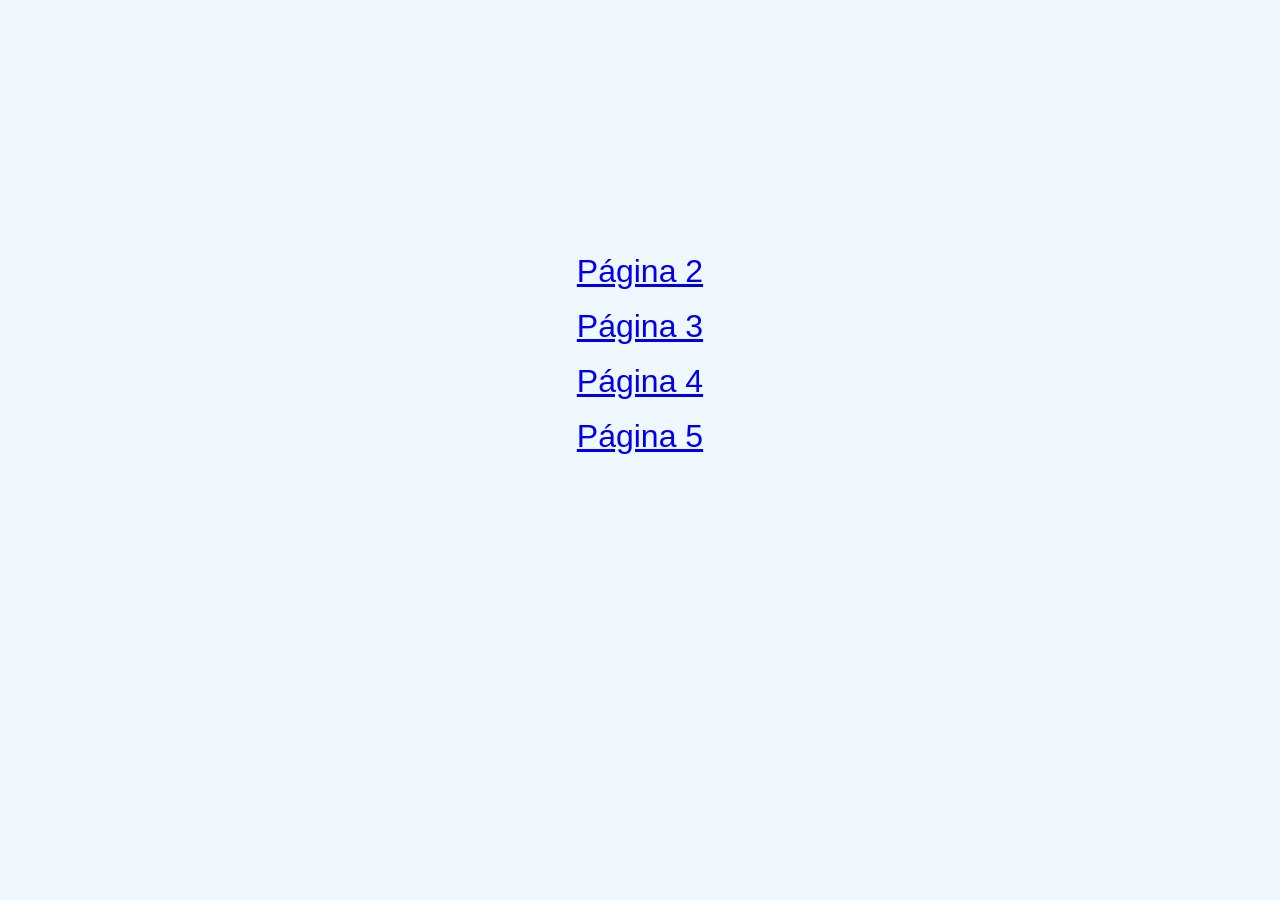
<file: index.html>
<!DOCTYPE html>
<html lang="en">
<head>
    <meta charset="UTF-8">
    <meta name="viewport" content="width=device-width, initial-scale=1.0">
    <title> Inicio </title>
    <link rel="stylesheet" href="inicio.css">

</head>
<body>

<div>
    <a href="P2.html"> Página 2 </a> <br> <br>
    <a href="P3.html"> Página 3 </a> <br> <br>
    <a href="P4.html"> Página 4 </a> <br> <br>
    <a href="P5.html"> Página 5 </a> <br> <br>
</div>
    
</body>
</html>
</file>
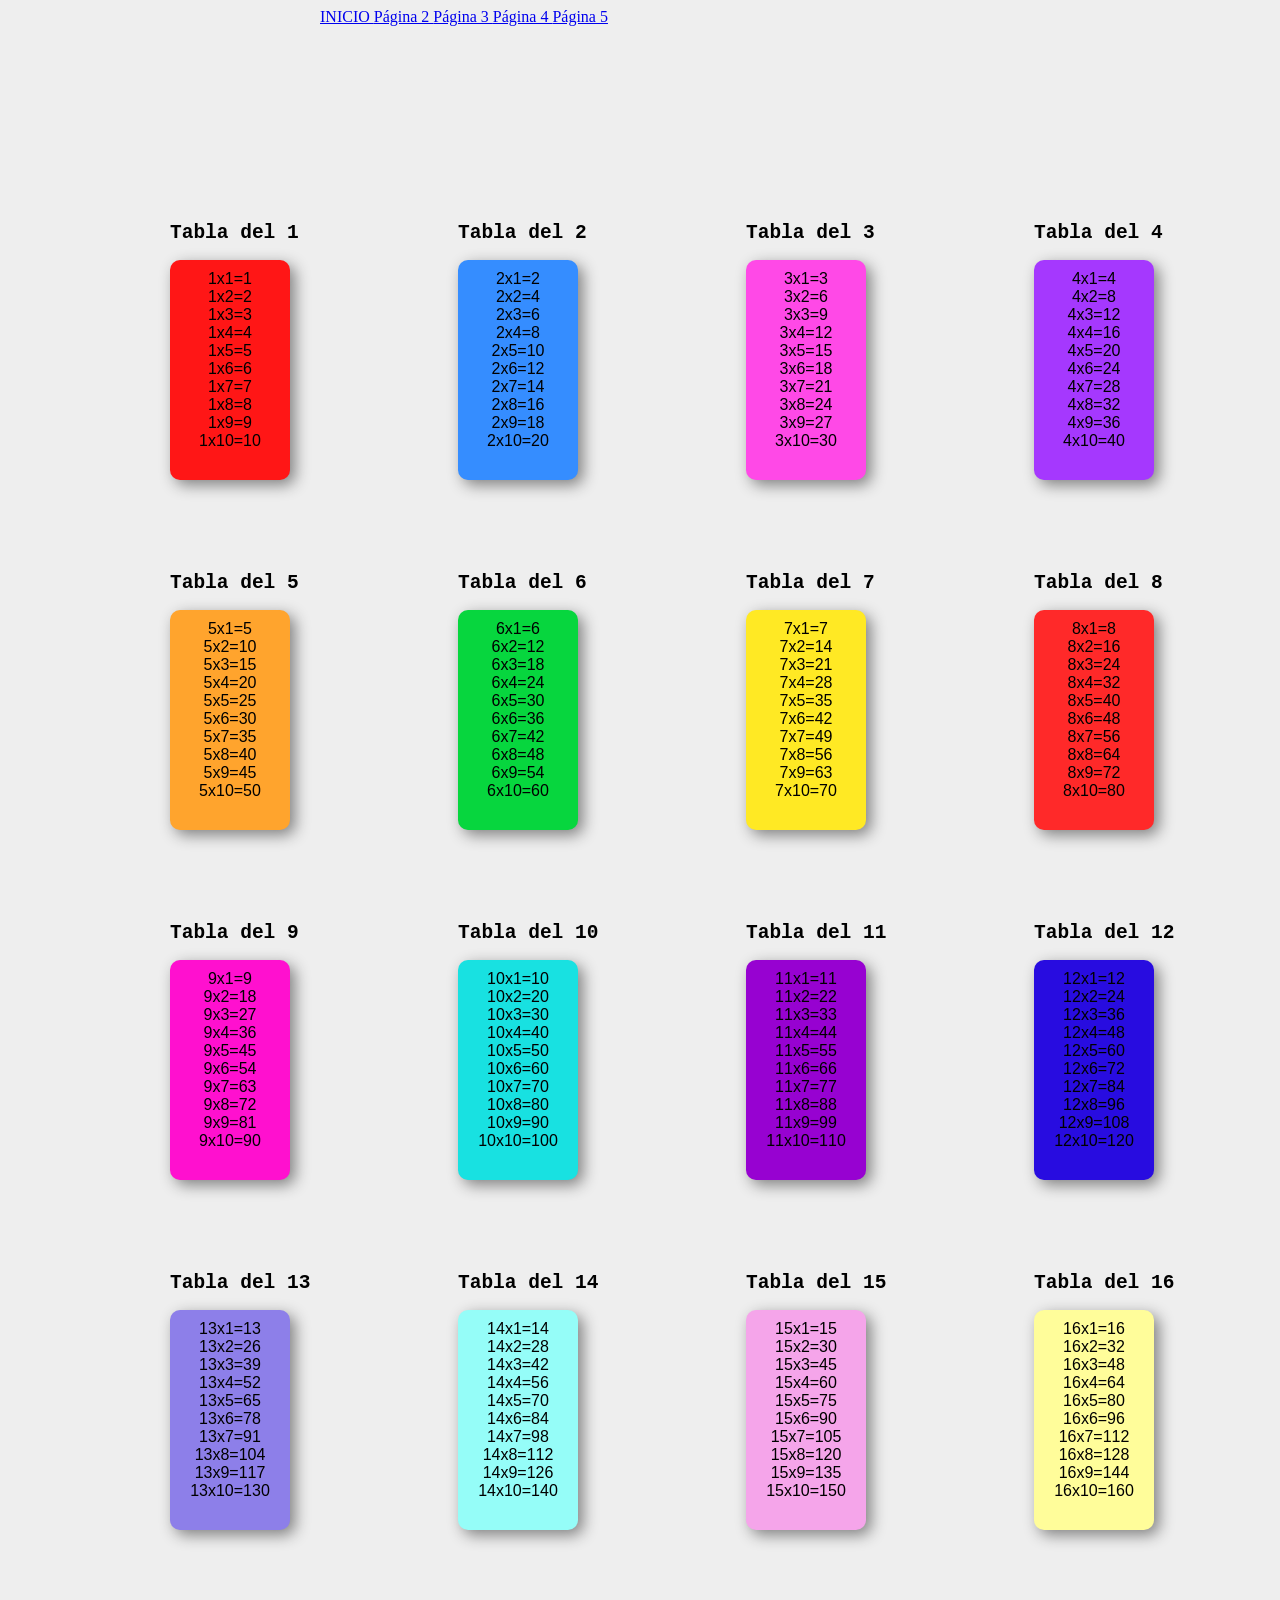
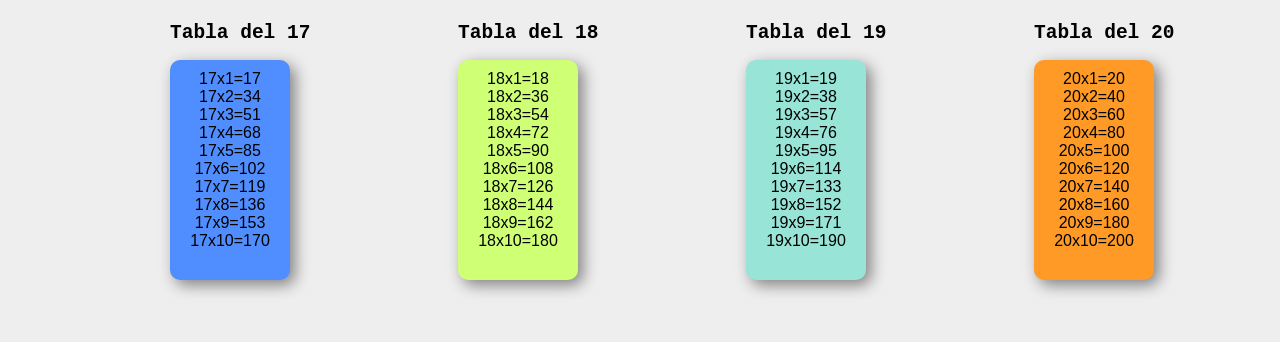
<file: P2.html>
<!DOCTYPE html>
<html lang="en">
<head>
    <meta charset="UTF-8">
    <meta name="viewport" content="width=device-width, initial-scale=1.0">
    <title> Página 2 </title>
    <link rel="stylesheet" href="P2.css">

</head>
<body>

<div>
    <a href="index.html"> INICIO </a>
    <a href="P2.html"> Página 2 </a>
    <a href="P3.html"> Página 3 </a>
    <a href="P4.html"> Página 4 </a>
    <a href="P5.html"> Página 5 </a>
</div>

    <div class="Tablas">    
  
<div>
    <h2> Tabla del 1 </h2>
    <p class="a"></p>
</div>
  
<div>
    <h2> Tabla del 2 </h2>
    <p class="b"></p>
</div>

<div>
    <h2> Tabla del 3 </h2>
    <p class="c"></p>
</div>

<div>
    <h2> Tabla del 4 </h2>
    <p class="d"></p>
</div>

<div>
    <h2> Tabla del 5 </h2>
    <p class="e"></p>
</div>

<div>
    <h2> Tabla del 6 </h2>
    <p class="f"></p>
</div>

<div>
    <h2> Tabla del 7 </h2>
    <p class="g"></p>
</div>

<div>
    <h2> Tabla del 8 </h2>
    <p class="h"></p>
</div>

<div>
    <h2> Tabla del 9 </h2>
    <p class="i"></p>
</div>

<div>
    <h2> Tabla del 10 </h2>
    <p class="j"></p>
</div>

<div>
    <h2> Tabla del 11 </h2>
    <p class="k"></p>
</div>

<div>
    <h2> Tabla del 12 </h2>
    <p class="l"></p>
</div>

<div>
    <h2> Tabla del 13 </h2>
    <p class="m"></p>
</div>

<div>
    <h2> Tabla del 14 </h2>
    <p class="n"></p>
</div>

<div>
    <h2> Tabla del 15 </h2>
    <p class="ñ"></p>
</div>

<div>
    <h2> Tabla del 16 </h2>
    <p class="o"></p>
</div>

<div>
    <h2> Tabla del 17 </h2>
    <p class="p"></p>
</div>

<div>
    <h2> Tabla del 18 </h2>
    <p class="q"></p>
</div>

<div>
    <h2> Tabla del 19 </h2>
    <p class="r"></p>
</div>

<div>
    <h2> Tabla del 20 </h2>
    <p class="s"></p>
</div>

</div>    
    
</body>

    <script src="P2.js"></script>

</html>
</file>
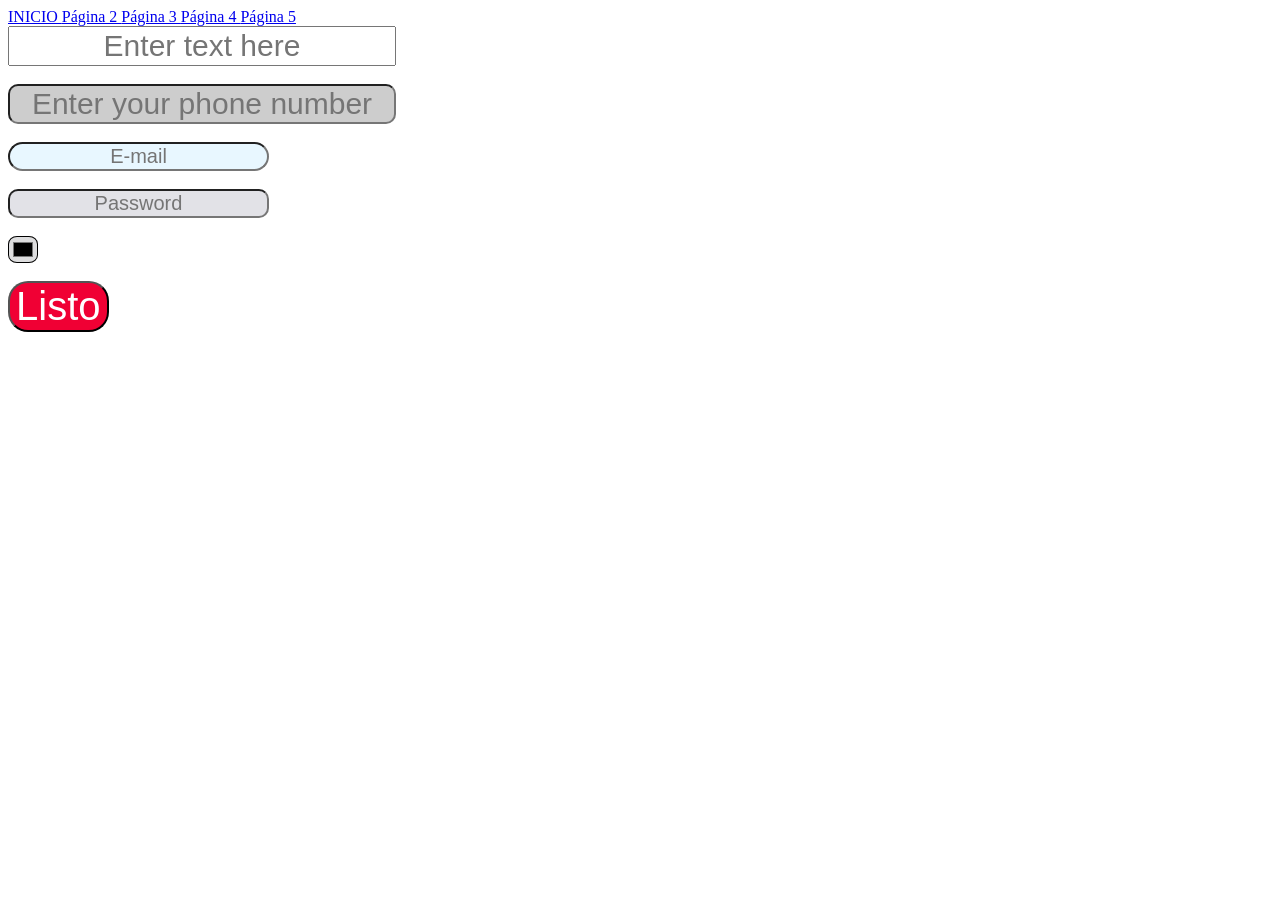
<file: P3.html>
<!DOCTYPE html>
<html lang="en">
<head>
    <meta charset="UTF-8">
    <meta name="viewport" content="width=device-width, initial-scale=1.0">
    <title> Página 3 </title>
    <link rel="stylesheet" href="P3.css">

</head>
<body>

<div>
    <a href="index.html"> INICIO </a>
    <a href="P2.html"> Página 2 </a>
    <a href="P3.html"> Página 3 </a>
    <a href="P4.html"> Página 4 </a>
    <a href="P5.html"> Página 5 </a>
</div>
    
     <input type="text" id="Palabra" placeholder="Enter text here"> <br> <br>

    <input type="tel" id="Teléfono" placeholder="Enter your phone number"> <br> <br>

    <input type="email" id="Correo" placeholder="E-mail"> <br> <br>

    <input type="password" id="Contraseña" placeholder="Password"> <br> <br>

    <input type="color" id="color" placeholder="set a color"> <br> <br>


    
    <button id="Boton"> Listo </button>

    <p></p>
    <p></p>
    <p></p> 
    <p></p>

</body>

    <script src="P3.js"></script>

</html>
</file>
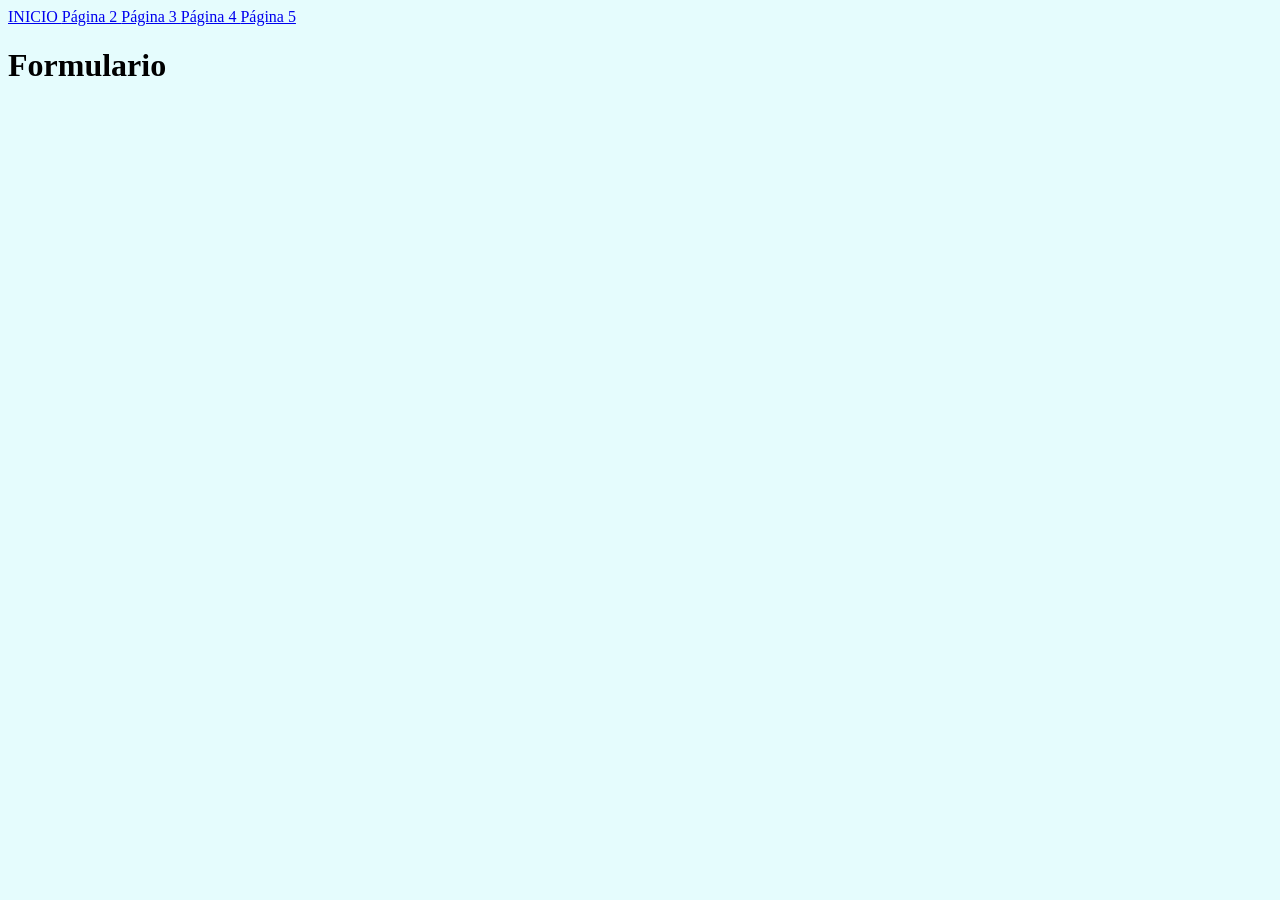
<file: P4.html>
<!DOCTYPE html>
<html lang="en">
<head>
    <meta charset="UTF-8">
    <meta name="viewport" content="width=device-width, initial-scale=1.0">
    <title> Página 4 </title>
    <link rel="stylesheet" href="P4.css">

</head>
<body>

<div>
    <a href="index.html"> INICIO </a>
    <a href="P2.html"> Página 2 </a>
    <a href="P3.html"> Página 3 </a>
    <a href="P4.html"> Página 4 </a>
    <a href="P5.html"> Página 5 </a>
</div>

    <h1> Formulario </h1>

    <iframe src="https://docs.google.com/forms/d/e/1FAIpQLSe5JBUMT2XbALFIXLFXRRVW0eFK3v8nhfEG-CjKUAQv52n8sQ/viewform?usp=header" width=100% height="600px" style="border:none;" > 
    </iframe>
    
</body>
</html>
</file>
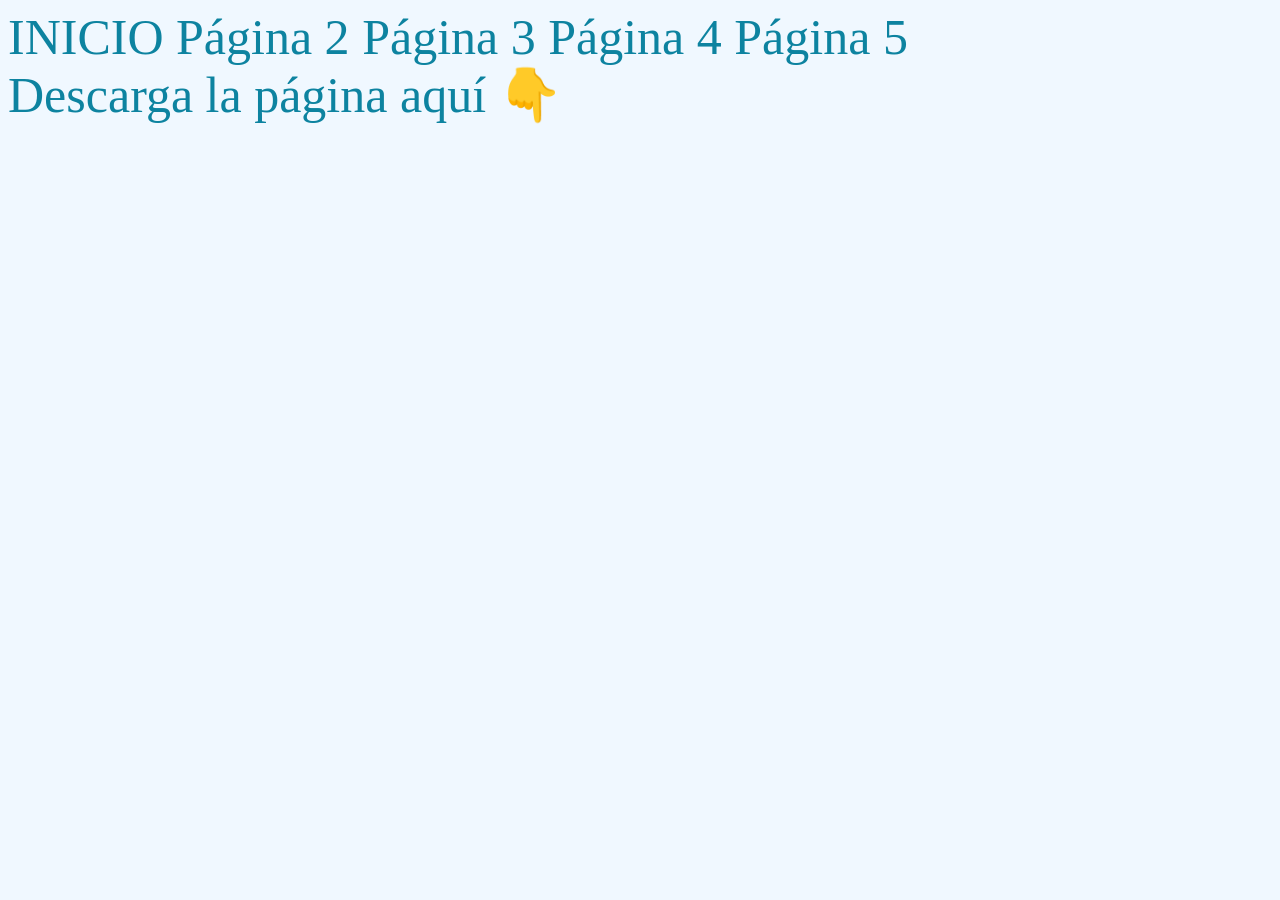
<file: P5.html>
<!DOCTYPE html>
<html lang="en">
<head>
    <meta charset="UTF-8">
    <meta name="viewport" content="width=device-width, initial-scale=1.0">
    <title> Página 5 </title>
    <link rel="stylesheet" href="P5.css">
</head>
<body>

<div>
    <a href="index.html"> INICIO </a>
    <a href="P2.html"> Página 2 </a>
    <a href="P3.html"> Página 3 </a>
    <a href="P4.html"> Página 4 </a>
    <a href="P5.html"> Página 5 </a>
</div>

<div class="descarga">
    <a href="CRISTIAN ITZEL TORRES PACHECO.zip"> Descarga la página aquí 👇 </a>
</div>    
</body>
</html>
</file>
<file: inicio.css>
body{

background-color:aliceblue;

}

a{

    font-family: 'Franklin Gothic Medium', 'Arial Narrow', Arial, sans-serif;
    font-size: 200%;

}

div{

    margin-left: 45%;
    margin-top: 20%;

}
</file>
<file: P2.css>
body{

background-color: rgb(238, 238, 238);

margin-left: 25%;
    
}

p{

    font-family: 'Trebuchet MS', 'Lucida Sans Unicode', 'Lucida Grande', 'Lucida Sans', Arial, sans-serif;

}

h2{

    font-family: monospace;

}

.Tablas{

    margin-top: 180px;
    margin-bottom: 180px;

    display: grid;

    grid-template-columns: repeat(4, 1fr);
    grid-template-rows: repeat(5, 50px); 

    row-gap: 300px;
    column-gap: 50px;

    margin-bottom: 30%;
    margin-left: -150px;

}

.a{

    width: 100px;
    height: 200px;
    text-align: center;
    background-color: rgb(255, 22, 22);
    padding: 10px;
    box-shadow: 5px 5px 15px grey;
    border-radius: 10px;
    
}

.b{

    width: 100px;
    height: 200px;
    text-align: center;
    background-color: rgb(53, 141, 255);
    padding: 10px;
    box-shadow: 5px 5px 15px grey;
    border-radius: 10px;
    
}

.c{

    width: 100px;
    height: 200px;
    text-align: center;
    background-color: rgb(255, 73, 231);
    padding: 10px;
    box-shadow: 5px 5px 15px grey;
    border-radius: 10px;
    
}

.d{

    width: 100px;
    height: 200px;
    text-align: center;
    background-color: rgb(165, 56, 254);
    padding: 10px;
    box-shadow: 5px 5px 15px grey;
    border-radius: 10px;
    
}

.e{

    width: 100px;
    height: 200px;
    text-align: center;
    background-color: rgb(255, 164, 45);
    padding: 10px;
    box-shadow: 5px 5px 15px grey;
    border-radius: 10px;

}

.f{

    width: 100px;
    height: 200px;
    text-align: center;
    background-color: rgb(7, 214, 62);
    padding: 10px;
    box-shadow: 5px 5px 15px grey;
    border-radius: 10px;
    
}

.g{

    width: 100px;
    height: 200px;
    text-align: center;
    background-color: rgb(255, 233, 36);
    padding: 10px;
    box-shadow: 5px 5px 15px grey;
    border-radius: 10px;
    
}

.h{

    width: 100px;
    height: 200px;
    text-align: center;
    background-color: rgb(255, 41, 41);
    padding: 10px;
    box-shadow: 5px 5px 15px grey;
    border-radius: 10px;
    
}

.i{

    width: 100px;
    height: 200px;
    text-align: center;
    background-color: rgb(255, 16, 207);
    padding: 10px;
    box-shadow: 5px 5px 15px grey;
    border-radius: 10px;
    
}

.j{

    width: 100px;
    height: 200px;
    text-align: center;
    background-color: rgb(24, 225, 225);
    padding: 10px;
    box-shadow: 5px 5px 15px grey;
    border-radius: 10px;
    
}

.k{

    width: 100px;
    height: 200px;
    text-align: center;
    background-color: rgb(151, 2, 209);
    padding: 10px;
    box-shadow: 5px 5px 15px grey;
    border-radius: 10px;

}

.l{

    width: 100px;
    height: 200px;
    text-align: center;
    background-color: rgb(40, 12, 224);
    padding: 10px;
    box-shadow: 5px 5px 15px grey;
    border-radius: 10px;
    
}

.m{

    width: 100px;
    height: 200px;
    text-align: center;
    background-color: rgb(141, 127, 233);
    padding: 10px;
    box-shadow: 5px 5px 15px grey;
    border-radius: 10px;
    
}

.n{

    width: 100px;
    height: 200px;
    text-align: center;
    background-color: rgb(149, 253, 248);
    padding: 10px;
    box-shadow: 5px 5px 15px grey;
    border-radius: 10px;
    
}

.ñ{

    width: 100px;
    height: 200px;
    text-align: center;
    background-color: rgb(245, 165, 234);
    padding: 10px;
    box-shadow: 5px 5px 15px grey;
    border-radius: 10px;
    
}

.o{

    width: 100px;
    height: 200px;
    text-align: center;
    background-color: rgb(255, 253, 154);
    padding: 10px;
    box-shadow: 5px 5px 15px grey;
    border-radius: 10px;
    
}

.p{

    width: 100px;
    height: 200px;
    text-align: center;
    background-color: rgb(80, 141, 255);
    padding: 10px;
    box-shadow: 5px 5px 15px grey;
    border-radius: 10px;
    
}

.q{

    width: 100px;
    height: 200px;
    text-align: center;
    background-color: rgb(207, 255, 117);
    padding: 10px;
    box-shadow: 5px 5px 15px grey;
    border-radius: 10px;
    
}

.r{

    width: 100px;
    height: 200px;
    text-align: center;
    background-color: rgb(152, 228, 215);
    padding: 10px;
    box-shadow: 5px 5px 15px grey;
    border-radius: 10px;
    
}

.s{

    width: 100px;
    height: 200px;
    text-align: center;
    background-color: rgb(255, 154, 39);
    padding: 10px;
    box-shadow: 5px 5px 15px grey;
    border-radius: 10px;
    
}
</file>
<file: P3.css>
body{

    align-items: center;

}

#Palabra{

    color: rgb(155, 6, 48);

    font-size: 30px;

    text-align: center;

}

#Número{

    font-size: 30px;

    text-align: center;

    background-color: beige;

}

#Teléfono{

    font-size: 30px;

    text-align: center;

    border-radius: 10px;

    background-color: rgb(205, 205, 205);

}

#Correo{

    font-size: 20px;

    text-align: center;

    border-radius: 30px;

    background-color: rgb(232, 247, 255);

}

#Contraseña{

    font-size: 20px;

    text-align: center;

    border-radius: 10px;

    background-color: rgb(226, 226, 231);

}

#color{

    width: 30px;

    color: white;

    text-align: center;

    border-radius: 30%;

    background-color: rgb(221, 221, 222);

}

#Boton{

    font-size: 40px;

    color: white;

    text-align: center;

    border-radius: 20px;

    background-color: rgb(240, 0, 52);

}
</file>
<file: P4.css>
body{

    background-color: rgb(229, 252, 253);

}
</file>
<file: P5.css>
body{

    background-color: aliceblue;

}

a{

    font-size: 50px;
    text-decoration: none;
    color: rgb(13, 131, 160);

}
</file>
